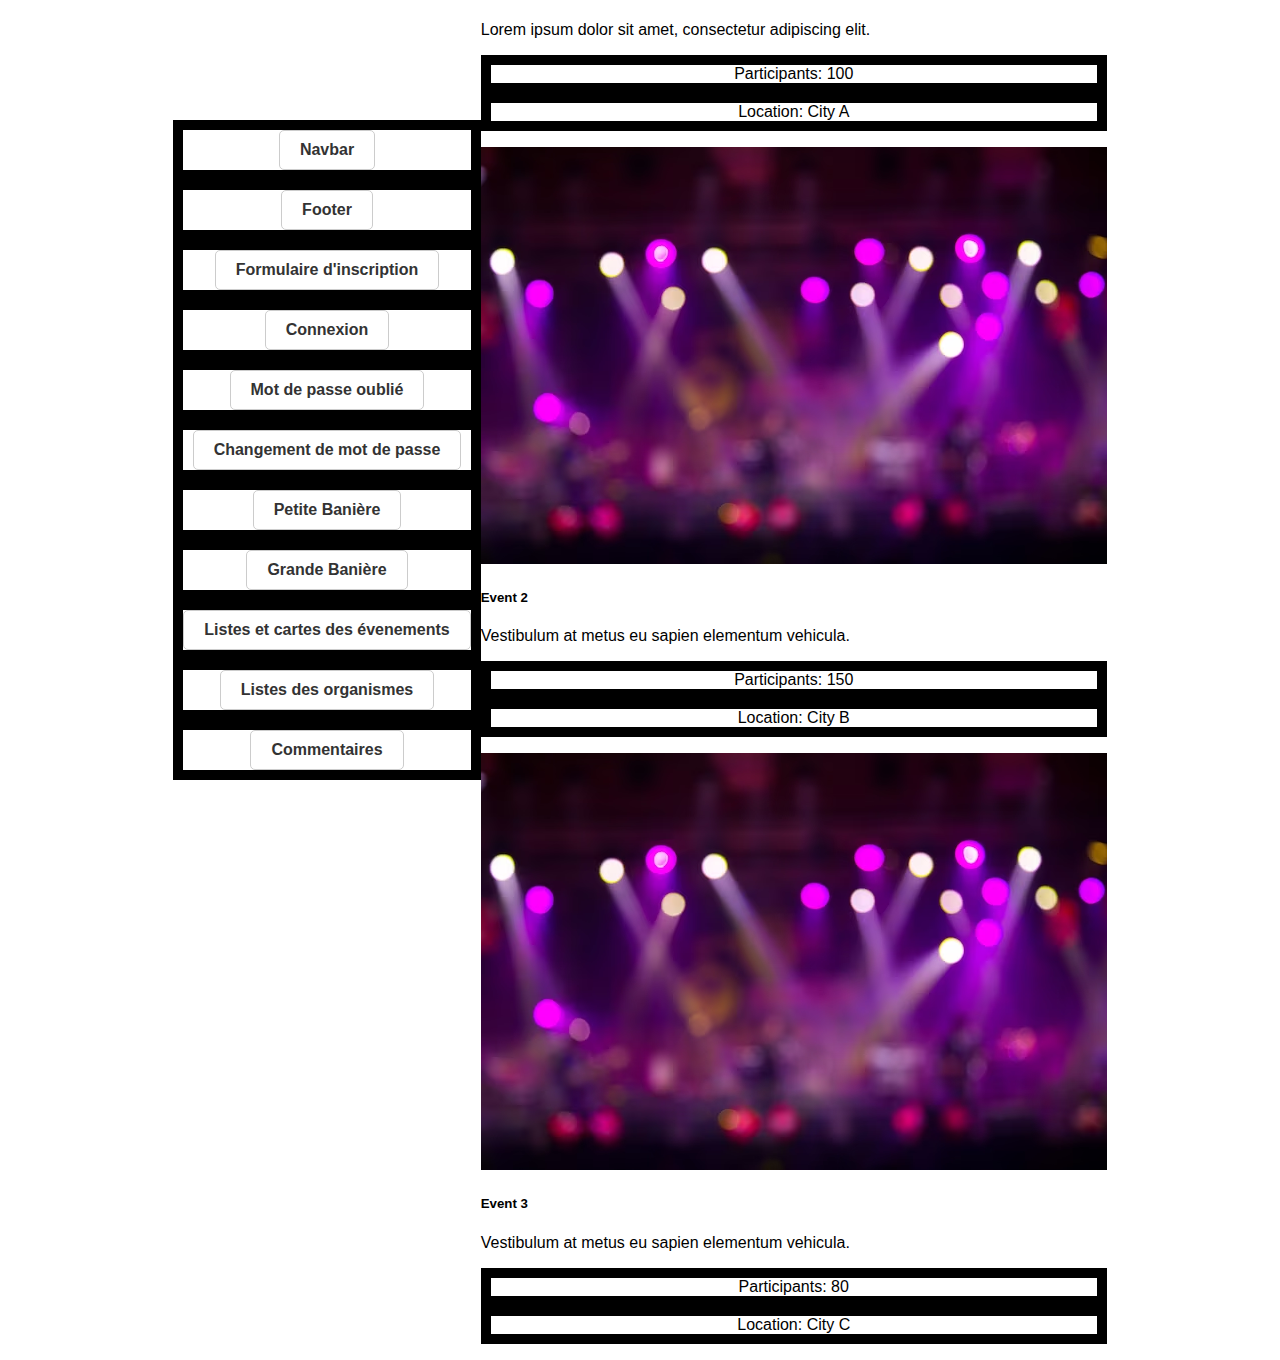
<file: index.html>
<!DOCTYPE html>
<html lang="en">
<head>
    <meta charset="UTF-8">
    <meta name="viewport" content="width=device-width, initial-scale=1.0">
    <link rel="stylesheet" href="styles.css">
    <link href="https://cdn.jsdelivr.net/npm/bootstrap@5.3.1/dist/css/bootstrap.min.css" rel="stylesheet" integrity="sha384-4bw+/aepP/YC94hEpVNVgiZdgIC5+VKNBQNGCHeKRQN+PtmoHDEXuppvnDJzQIu9" crossorigin="anonymous">
    <script src="https://cdn.jsdelivr.net/npm/bootstrap@5.3.1/dist/js/bootstrap.bundle.min.js" integrity="sha384-HwwvtgBNo3bZJJLYd8oVXjrBZt8cqVSpeBNS5n7C8IVInixGAoxmnlMuBnhbgrkm" crossorigin="anonymous"></script>
    <title>Kit UI PROJET DAY 2</title>
    <style>
        body {
            
            font-family: Arial, sans-serif;
            display: flex;
            justify-content: center;
            align-items: center;
            height: 100vh;
            margin: 0;
        }
        
        ul {
            list-style-type: none;
            padding: 0;
        }
        
        ul li {
            border: 10px solid #000000;
            margin-bottom: auto;
            text-align: center;
        }
        
        ul li a {
            border: 60px solid #000000;
            text-decoration: none;
            color: #333;
            font-weight: bold;
            display: inline-block;
            padding: 10px 20px;
            border: 1px solid #ccc;
            border-radius: 5px;
            transition: background-color 0.3s, color 0.3s;
        }
        
        ul li a:hover {
            background-color: #007bff;
            color: #000000;
            border-color: #007bff;
        }
    </style>
</head>

<body>
    <ul>
        <li><a href="navbar.html">Navbar</a></li>
        <li><a href="footer.html">Footer</a></li>
        <li><a href="authentification_form.html">Formulaire d'inscription</a></li>
        <li><a href="connexion.html">Connexion</a></li>
        <li><a href="mdpoublie.html">Mot de passe oublié</a></li>
        <li><a href="changepassword.html">Changement de mot de passe</a></li>
        <li><a href="baniere.html">Petite Banière</a></li>
        <li><a href="Bigbanniere.html">Grande Banière</a></li>
        <li><a href="cartes.html">Listes et cartes des évenements</a></li>
        <li><a href="organismes.html">Listes des organismes</a></li>
        <li><a href="commentaires.html">Commentaires</a></li>
    </ul>
</body>



<div class="container">
    <div class="row mt-5">
        <div class="col-lg-4 mb-4">
            <div class="card">
                <img src="event1.jpg" class="card-img-top" alt="Event 1">
                <div class="card-body">
                    <h5 class="card-title">Event 1</h5>
                    <p class="card-text">Lorem ipsum dolor sit amet, consectetur adipiscing elit.</p>
                </div>
                <ul class="list-group list-group-flush">
                    <li class="list-group-item">Participants: 100</li>
                    <li class="list-group-item">Location: City A</li>
                </ul>
            </div>
        </div>
        <div class="col-lg-4 mb-4">
            <div class="card">
                <img src="event1.jpg" class="card-img-top" alt="Event 2">
                <div class="card-body">
                    <h5 class="card-title">Event 2</h5>
                    <p class="card-text">Vestibulum at metus eu sapien elementum vehicula.</p>
                </div>
                <ul class="list-group list-group-flush">
                    <li class="list-group-item">Participants: 150</li>
                    <li class="list-group-item">Location: City B</li>
                </ul>
            </div>
        </div>
        <div class="col-lg-4 mb-4">
            <div class="card">
                <img src="event1.jpg" class="card-img-top" alt="Event 3">
                <div class="card-body">
                    <h5 class="card-title">Event 3</h5>
                    <p class="card-text">Vestibulum at metus eu sapien elementum vehicula.</p>
                </div>
                <ul class="list-group list-group-flush">
                    <li class="list-group-item">Participants: 80</li>
                    <li class="list-group-item">Location: City C</li>
                </ul>
            </div>
        </div>
    </div>
</div>
</html>
</file>
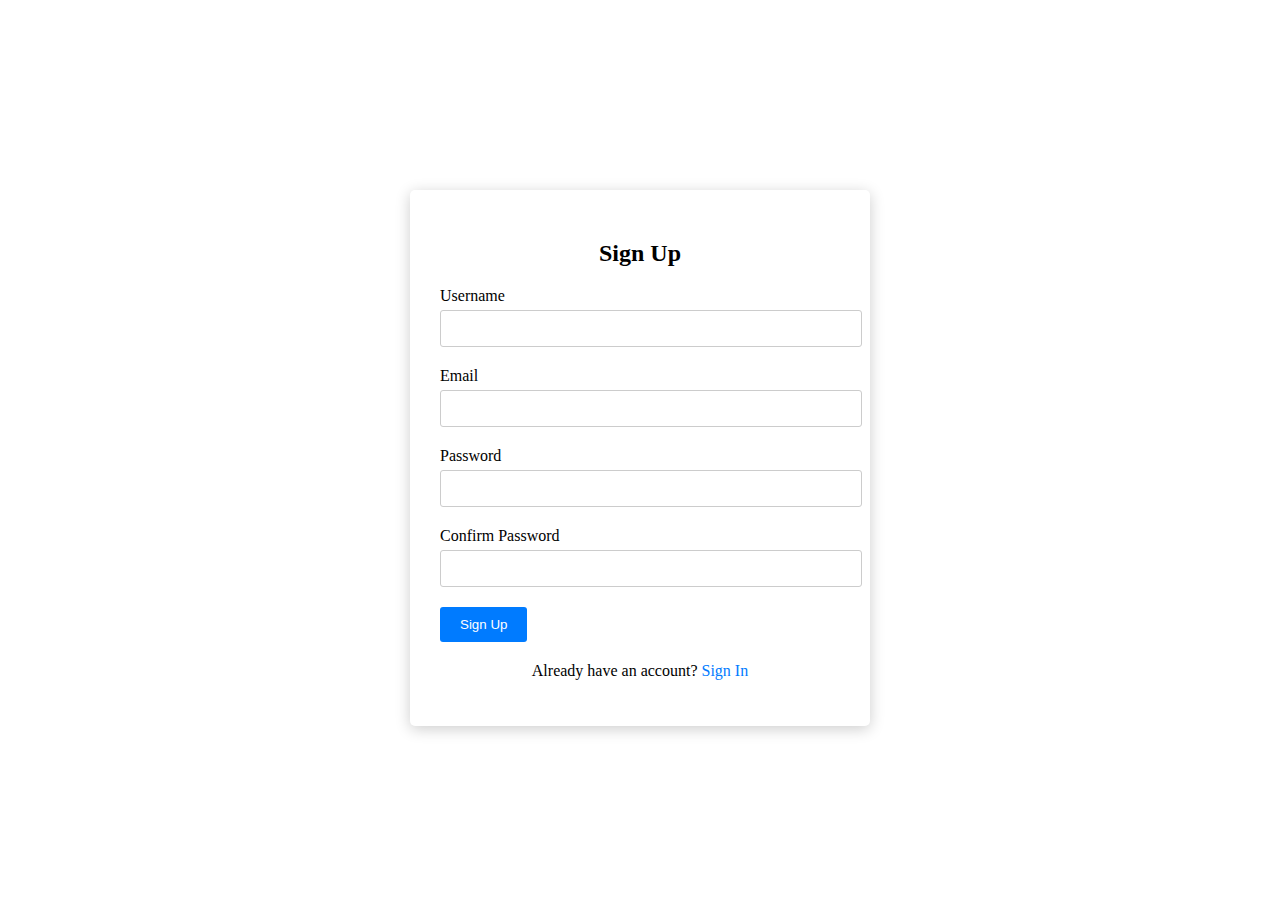
<file: authentification_form.html>
<!DOCTYPE html>
<html lang="en">
<head>
    <meta charset="UTF-8">
    <meta name="viewport" content="width=device-width, initial-scale=1.0">
    <link rel="stylesheet" href="styles.css">
    <title>Sign Up Form</title>
    
</head>
<body>
    <div class="container">
        <div class="signup-form">
            <h2>Sign Up</h2>
            <form>
                <div class="form-group">
                    <label for="username">Username</label>
                    <input type="text" id="username" name="username" required>
                </div>
                <div class="form-group">
                    <label for="email">Email</label>
                    <input type="email" id="email" name="email" required>
                </div>
                <div class="form-group">
                    <label for="password">Password</label>
                    <input type="password" id="password" name="password" required>
                </div>
                <div class="form-group">
                    <label for="confirm-password">Confirm Password</label>
                    <input type="password" id="confirm-password" name="confirm-password" required>
                </div>
                <button type="submit" class="btn btn-primary">Sign Up</button>
            </form>
            <p class="signin-link">Already have an account? <a href="#">Sign In</a></p>
        </div>
    </div>
</body>
</html>
</file>
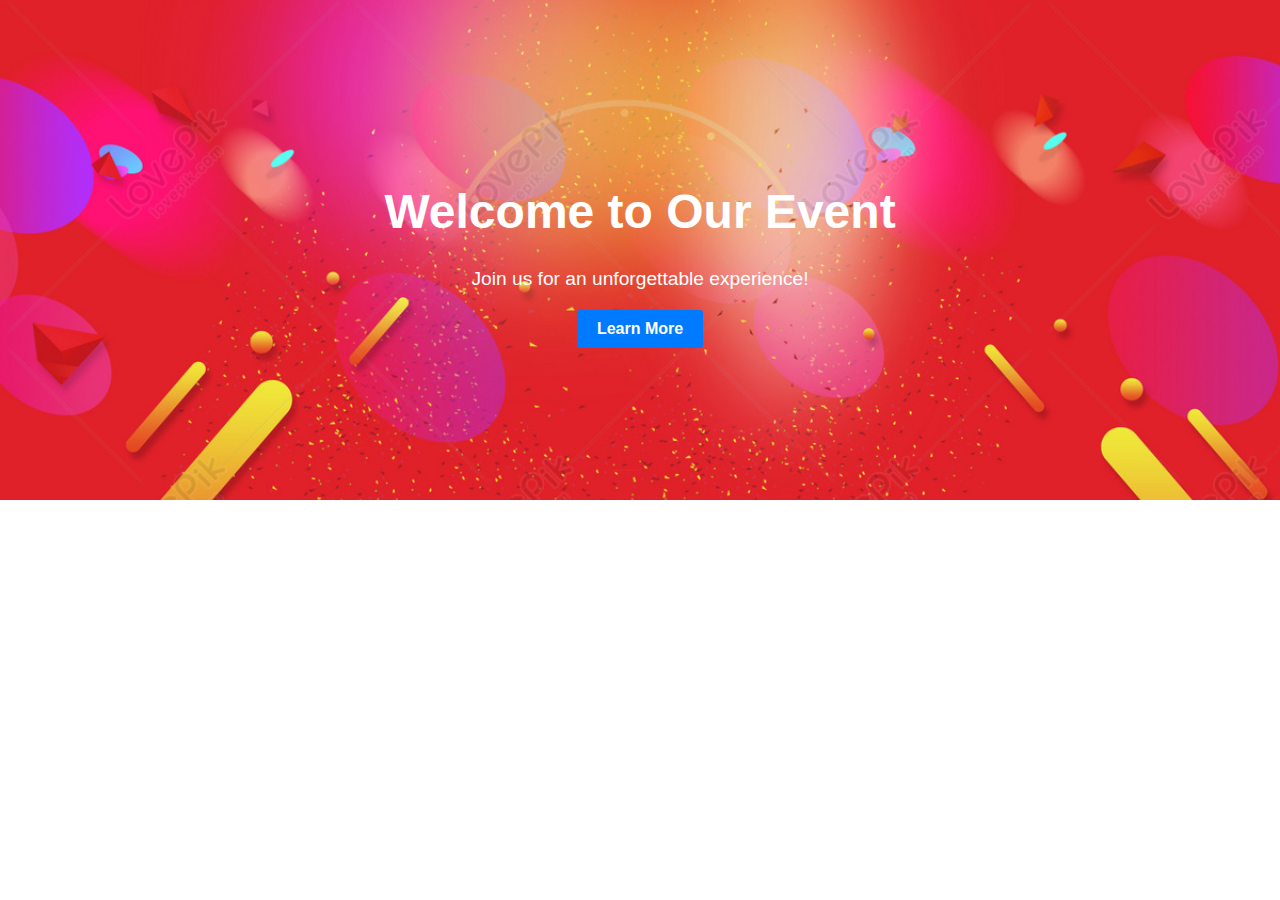
<file: baniere.html>
<!DOCTYPE html>
<html lang="en">
<head>
    <meta charset="UTF-8">
    <meta name="viewport" content="width=device-width, initial-scale=1.0">
    <style>
        body {
            margin: 0;
            padding: 0;
            font-family: Arial, sans-serif;
        }
        
        .banner {
            position: relative;
            background-image: url('background-image.jpg');
            background-size: cover;
            background-position: center;
            height: 500px;
            color: #fff;
            text-align: center;
            display: flex;
            flex-direction: column;
            justify-content: center;
            align-items: center;
        }
        
        .banner h1 {
            font-size: 3rem;
            margin-bottom: 10px;
        }
        
        .banner p {
            font-size: 1.2rem;
            margin-bottom: 20px;
        }
        
        .btn-primary {
            background-color: #007bff;
            color: #fff;
            border: none;
            padding: 10px 20px;
            border-radius: 3px;
            cursor: pointer;
            text-decoration: none;
            font-weight: bold;
        }
    </style>
    <title>Event Banner</title>
</head>
<body>
    <div class="banner">
        <h1>Welcome to Our Event</h1>
        <p>Join us for an unforgettable experience!</p>
        <a href="#" class="btn-primary">Learn More</a>
    </div>
</body>
</html>
</file>
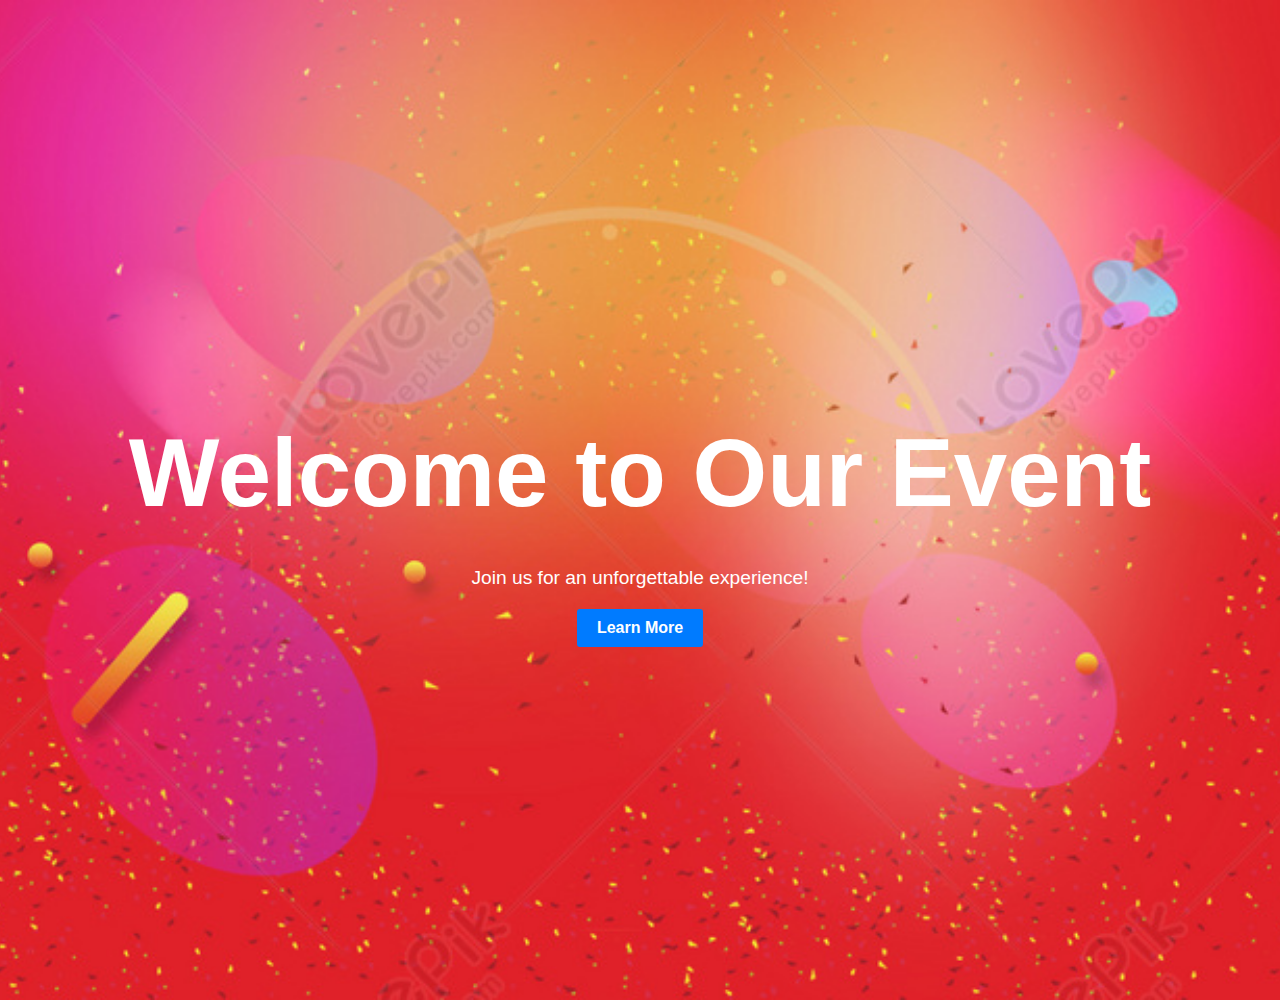
<file: Bigbanniere.html>
<!DOCTYPE html>
<html lang="en">
<head>
    <meta charset="UTF-8">
    <meta name="viewport" content="width=device-width, initial-scale=1.0">
    <style>
        body {
            margin: 0;
            padding: 0;
            font-family: Arial, sans-serif;
        }
        
        .banner {
            position: relative;
            background-image: url('background-image.jpg');
            background-size: cover;
            background-position: center;
            height: 1000px;
            color: #fff;
            text-align: center;
            display: flex;
            flex-direction: column;
            justify-content: center;
            align-items: center;
        }
        
        .banner h1 {
            font-size: 6rem;
            margin-bottom: 20px;
        }
        
        .banner p {
            font-size: 1.2rem;
            margin-bottom: 20px;
        }
        
        .btn-primary {
            background-color: #007bff;
            color: #fff;
            border: none;
            padding: 10px 20px;
            border-radius: 3px;
            cursor: pointer;
            text-decoration: none;
            font-weight: bold;
        }
    </style>
    <title>Event Banner</title>
</head>
<body>
    <div class="banner">
        <h1>Welcome to Our Event</h1>
        <p>Join us for an unforgettable experience!</p>
        <a href="#" class="btn-primary">Learn More</a>
    </div>
</body>
</html>
</file>
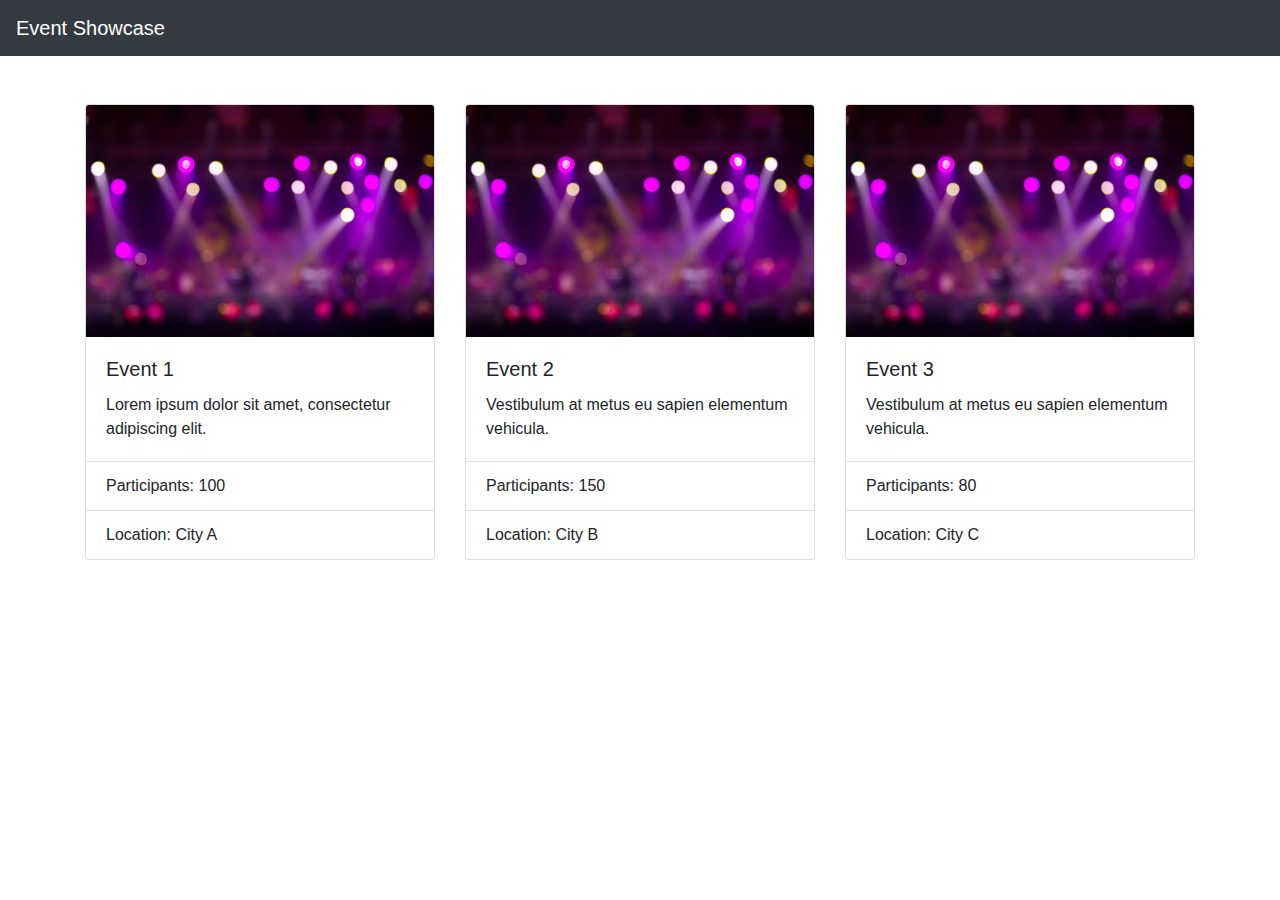
<file: cartes.html>
<!DOCTYPE html>
<html lang="en">
<head>
    <meta charset="UTF-8">
    <meta name="viewport" content="width=device-width, initial-scale=1.0">
    <link rel="stylesheet" href="https://stackpath.bootstrapcdn.com/bootstrap/4.5.2/css/bootstrap.min.css">
    <title>Event Presentation</title>
    <style>
        body {
            padding-top: 56px;
        }
    </style>
</head>
<body>
    <nav class="navbar navbar-expand-lg navbar-dark bg-dark fixed-top">
        <a class="navbar-brand" href="#">Event Showcase</a>
    </nav>
    
    <div class="container">
        <div class="row mt-5">
            <div class="col-lg-4 mb-4">
                <div class="card">
                    <img src="event1.jpg" class="card-img-top" alt="Event 1">
                    <div class="card-body">
                        <h5 class="card-title">Event 1</h5>
                        <p class="card-text">Lorem ipsum dolor sit amet, consectetur adipiscing elit.</p>
                    </div>
                    <ul class="list-group list-group-flush">
                        <li class="list-group-item">Participants: 100</li>
                        <li class="list-group-item">Location: City A</li>
                    </ul>
                </div>
            </div>
            <div class="col-lg-4 mb-4">
                <div class="card">
                    <img src="event1.jpg" class="card-img-top" alt="Event 2">
                    <div class="card-body">
                        <h5 class="card-title">Event 2</h5>
                        <p class="card-text">Vestibulum at metus eu sapien elementum vehicula.</p>
                    </div>
                    <ul class="list-group list-group-flush">
                        <li class="list-group-item">Participants: 150</li>
                        <li class="list-group-item">Location: City B</li>
                    </ul>
                </div>
            </div>
            <div class="col-lg-4 mb-4">
                <div class="card">
                    <img src="event1.jpg" class="card-img-top" alt="Event 3">
                    <div class="card-body">
                        <h5 class="card-title">Event 3</h5>
                        <p class="card-text">Vestibulum at metus eu sapien elementum vehicula.</p>
                    </div>
                    <ul class="list-group list-group-flush">
                        <li class="list-group-item">Participants: 80</li>
                        <li class="list-group-item">Location: City C</li>
                    </ul>
                </div>
            </div>
        </div>
        
        <script src="https://code.jquery.com/jquery-3.5.1.slim.min.js"></script>
        <script src="https://cdn.jsdelivr.net/npm/@popperjs/core@2.9.3/dist/umd/popper.min.js"></script>
        <script src="https://stackpath.bootstrapcdn.com/bootstrap/4.5.2/js/bootstrap.min.js"></script>
    </body>
    </html>
</file>
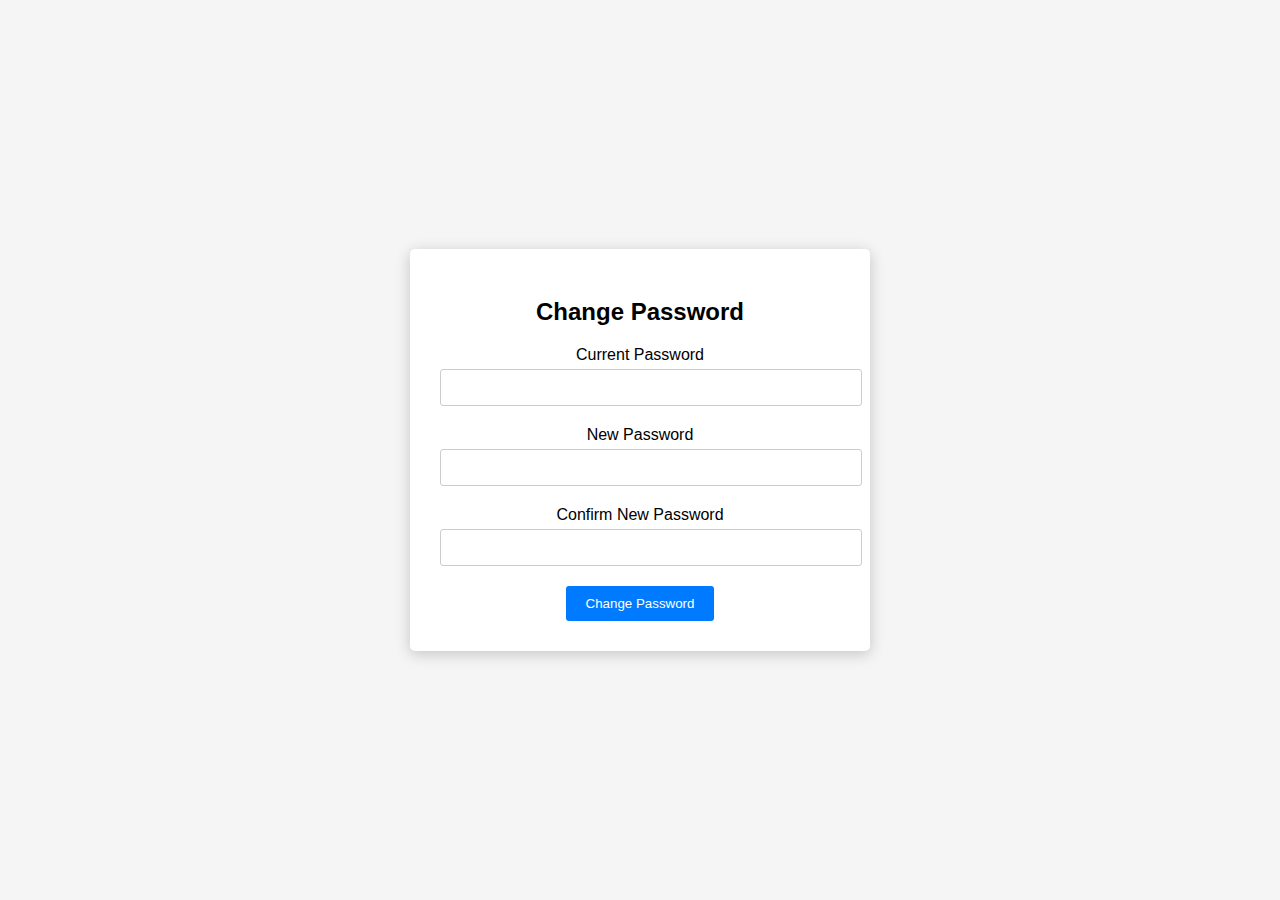
<file: changepassword.html>
<!DOCTYPE html>
<html lang="en">
<head>
    <meta charset="UTF-8">
    <meta name="viewport" content="width=device-width, initial-scale=1.0">
    <title>Change Password</title>
    <style>
        body {
            margin: 0;
            padding: 0;
            font-family: Arial, sans-serif;
            background-color: #f5f5f5;
            display: flex;
            justify-content: center;
            align-items: center;
            min-height: 100vh;
        }
        
        .container {
            background-color: #fff;
            padding: 30px;
            border-radius: 5px;
            box-shadow: 0px 3px 15px rgba(0, 0, 0, 0.2);
            width: 100%;
            max-width: 400px;
            text-align: center;
        }
        
        .container h2 {
            margin-bottom: 20px;
        }
        
        .form-group {
            margin-bottom: 20px;
        }
        
        .form-group label {
            display: block;
            margin-bottom: 5px;
        }
        
        .form-group input {
            width: 100%;
            padding: 10px;
            border: 1px solid #ccc;
            border-radius: 3px;
        }
        
        .btn-primary {
            background-color: #007bff;
            color: #fff;
            border: none;
            padding: 10px 20px;
            border-radius: 3px;
            cursor: pointer;
        }
    </style>
</head>
<body>
    <div class="container">
        <h2>Change Password</h2>
        <form>
            <div class="form-group">
                <label for="current-password">Current Password</label>
                <input type="password" id="current-password" name="current-password" required>
            </div>
            <div class="form-group">
                <label for="new-password">New Password</label>
                <input type="password" id="new-password" name="new-password" required>
            </div>
            <div class="form-group">
                <label for="confirm-new-password">Confirm New Password</label>
                <input type="password" id="confirm-new-password" name="confirm-new-password" required>
            </div>
            <button type="submit" class="btn btn-primary">Change Password</button>
        </form>
    </div>
</body>
</html>
</file>
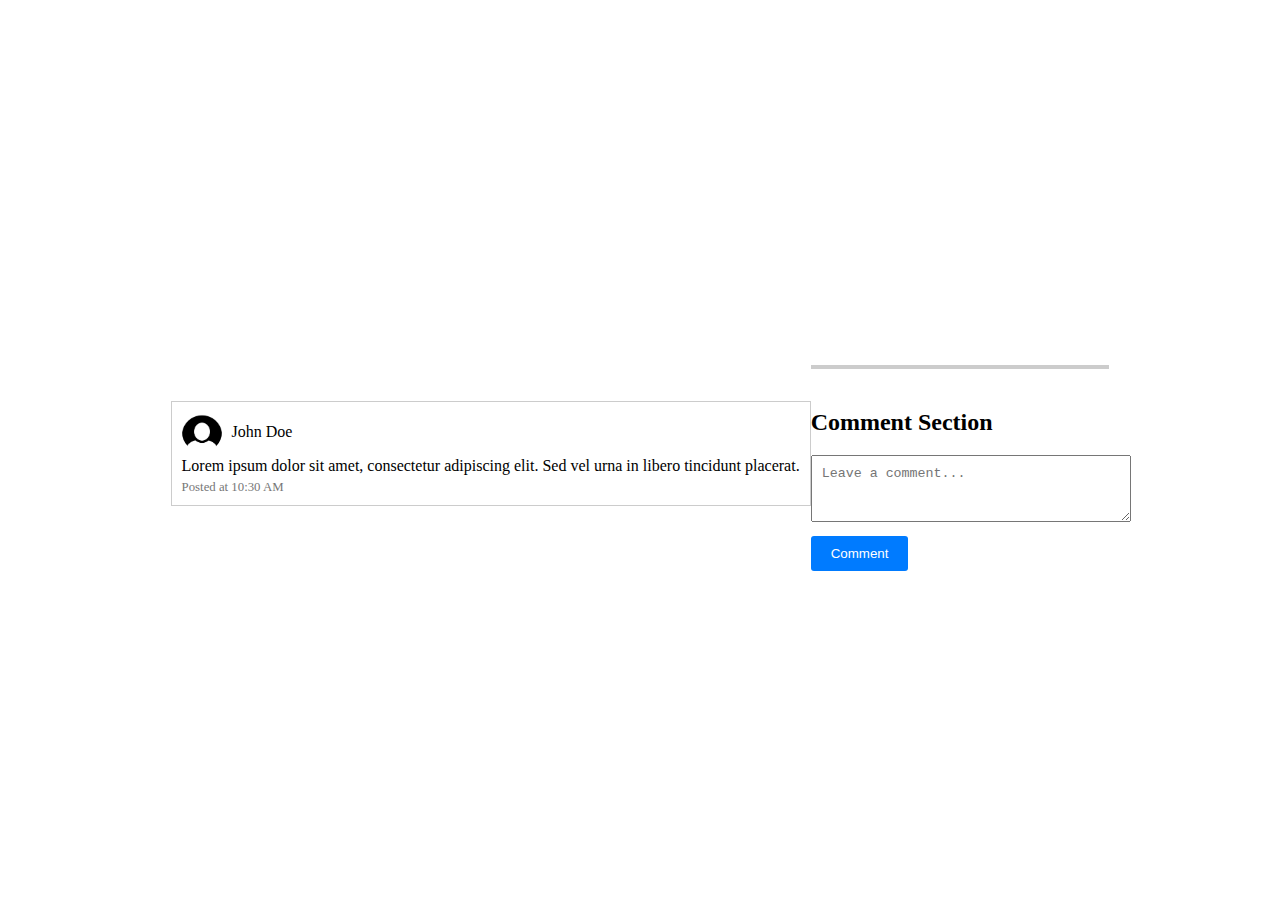
<file: commentaires.html>
<!DOCTYPE html>
<html lang="en">
<head>
    <meta charset="UTF-8">
    <meta name="viewport" content="width=device-width, initial-scale=1.0">
    <link rel="stylesheet" href="styles.css">
    <title>Comment Section</title>
    <style>
        /* Vos styles globaux ici */
        
        /* Style spécifique pour la molécule de commentaire */
        .comment {
            border: 1px solid #ccc;
            padding: 10px;
            margin-bottom: 10px;
        }
        
        .comment-author {
            display: flex;
            align-items: center;
            margin-bottom: 5px;
        }
        
        .comment-author img {
            width: 40px;
            height: 40px;
            border-radius: 50%;
            margin-right: 10px;
        }
        
        .comment-content {
            margin-bottom: 5px;
        }
        
        .comment-time {
            font-size: 0.8rem;
            color: #777;
        }
        
        /* Style spécifique pour l'organisme de section de commentaires */
        .comment-section {
            border-top: 4px solid #ccc;
            padding-top: 20px;
            margin-top: 20px;
        }
        
        .comment-input {
            width: 100%;
            padding: 10px;
            margin-bottom: 10px;
        }
        
        .comment-button {
            background-color: #007bff;
            color: #fff;
            border: none;
            padding: 10px 20px;
            border-radius: 3px;
            cursor: pointer;
        }
    </style>
</head>
<body>
    <div class="container">
        <div class="comment">
            <div class="comment-author">
                <img src="user1.jpg" alt="User 1">
                <span>John Doe</span>
            </div>
            <div class="comment-content">
                Lorem ipsum dolor sit amet, consectetur adipiscing elit. Sed vel urna in libero tincidunt placerat.
            </div>
            <div class="comment-time">Posted at 10:30 AM</div>
        </div>
        <!-- Ajoutez d'autres commentaires ici -->
        
        <div class="comment-section">
            <h2>Comment Section</h2>
            <textarea class="comment-input" rows="3" placeholder="Leave a comment..."></textarea>
            <button class="comment-button">Comment</button>
        </div>
    </div>
</body>
</html>
</file>
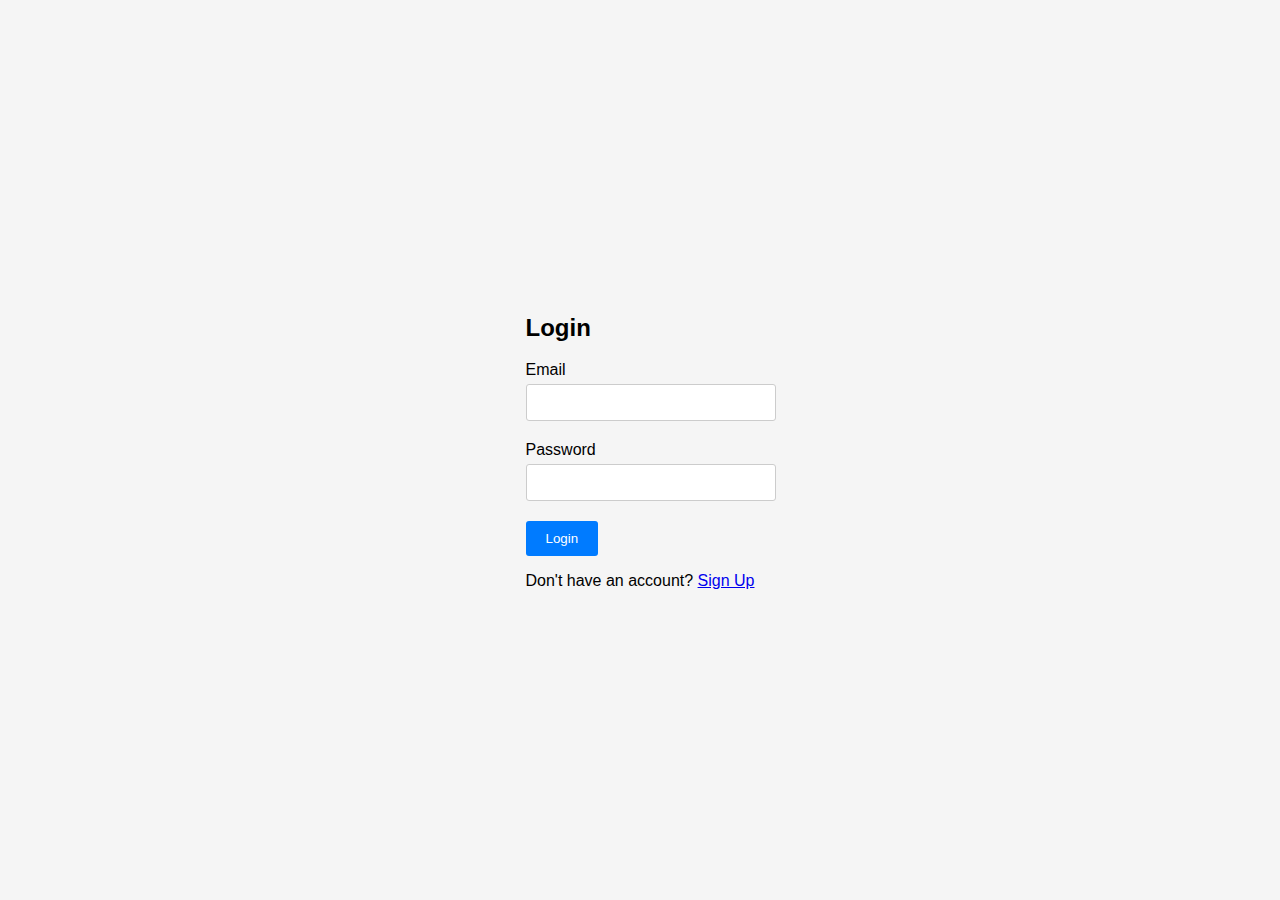
<file: connexion.html>
<!DOCTYPE html>
<html lang="en">
<head>
    <meta charset="UTF-8">
    <meta name="viewport" content="width=device-width, initial-scale=1.0">
    <link rel="stylesheet" href="styles.css">
    <title>Login Page</title>
    <style>
        body {
            margin: 0;
            padding: 0;
            font-family: Arial, sans-serif;
            background-color: #f5f5f5;
            display: flex;
            justify-content: center;
            align-items: center;
            min-height: 100vh;
        }
    </style>
</head>
<body>
    <div class="container">
        <div class="login-form">
            <h2>Login</h2>
            <form>
                <div class="form-group">
                    <label for="email">Email</label>
                    <input type="email" id="email" name="email" required>
                </div>
                <div class="form-group">
                    <label for="password">Password</label>
                    <input type="password" id="password" name="password" required>
                </div>
                <button type="submit" class="btn btn-primary">Login</button>
            </form>
            <p class="signup-link">Don't have an account? <a href="#">Sign Up</a></p>
        </div>
    </div>
</body>
</html>
</file>
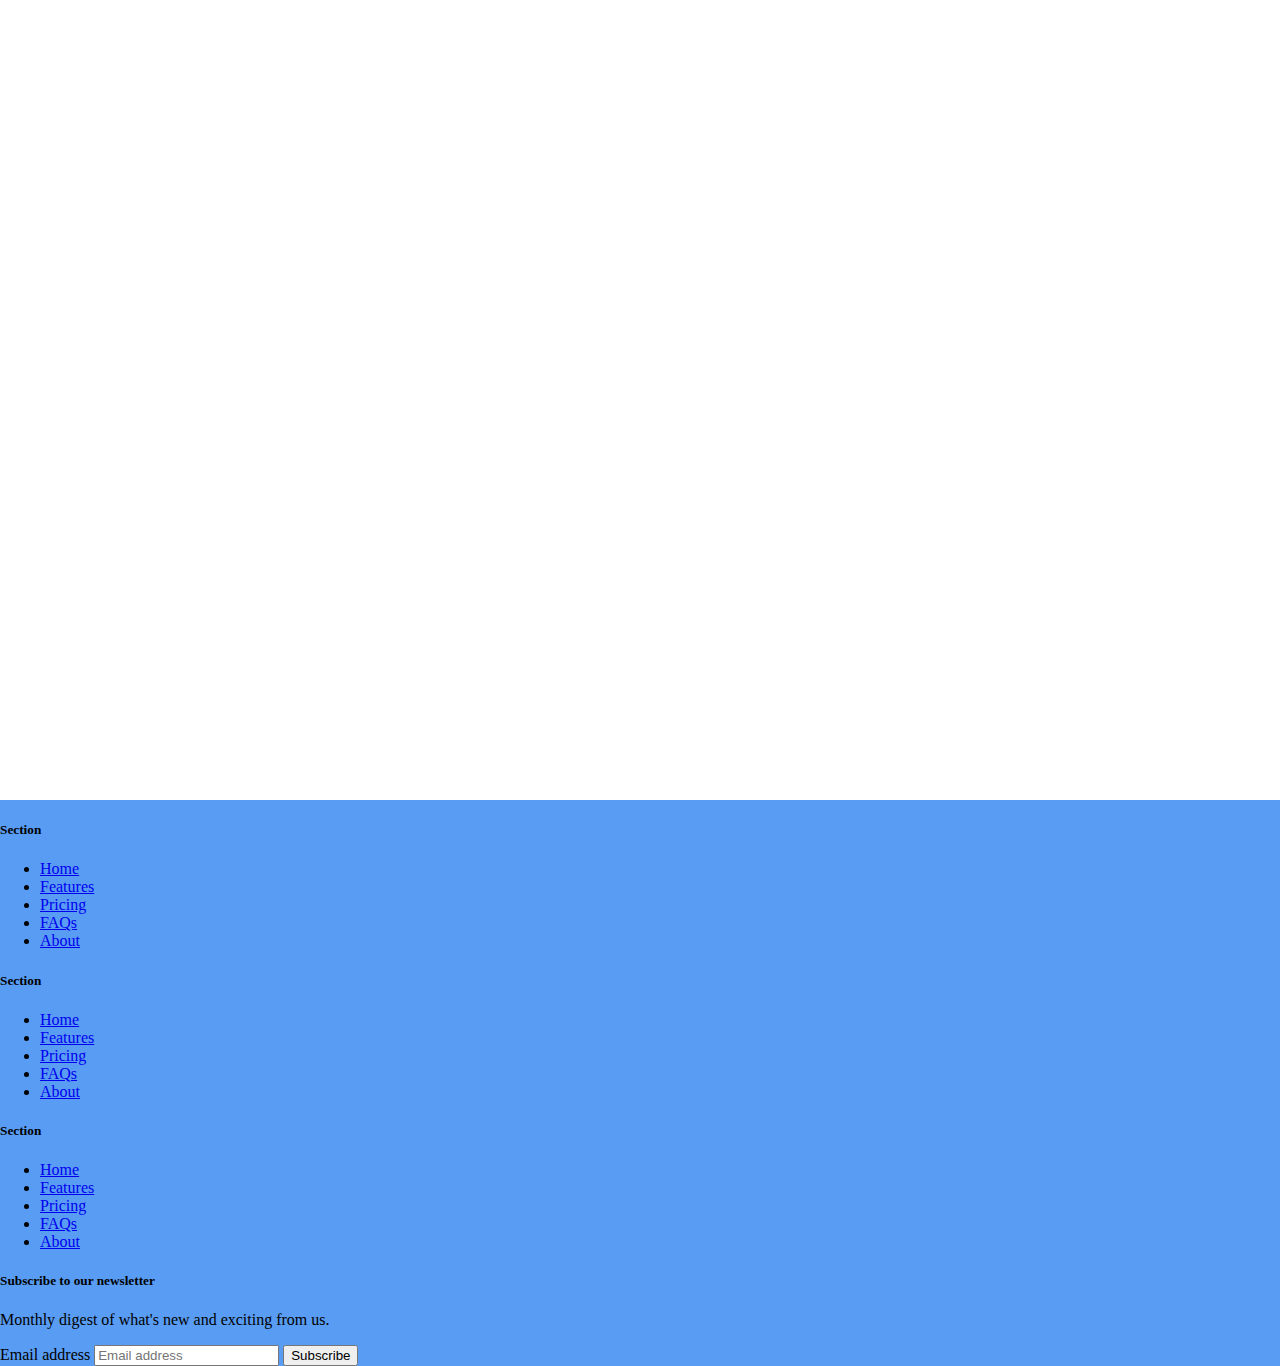
<file: footer.html>
<!DOCTYPE html>
<html lang="en">
<head>
  <meta charset="UTF-8">
  <meta name="viewport" content="width=device-width, initial-scale=1.0">
  
  <link href="https://cdn.jsdelivr.net/npm/bootstrap@5.3.1/dist/css/bootstrap.min.css" rel="stylesheet" integrity="sha384-4bw+/aepP/YC94hEpVNVgiZdgIC5+VKNBQNGCHeKRQN+PtmoHDEXuppvnDJzQIu9" crossorigin="anonymous">
  <script src="https://cdn.jsdelivr.net/npm/bootstrap@5.3.1/dist/js/bootstrap.bundle.min.js" integrity="sha384-HwwvtgBNo3bZJJLYd8oVXjrBZt8cqVSpeBNS5n7C8IVInixGAoxmnlMuBnhbgrkm" crossorigin="anonymous"></script>
  <title>Kit UI PROJET DAY 2</title>
  <style>
    /* Custom styles for the footer */
    
    body {
      margin: 0;
      padding-bottom: 100px; /* bottom = footer height */
      background-color: rgb(255, 255, 255);
    }
    footer {
      background: rgb(89, 156, 243);
      position: absolute;
      bottom: 0;
      height: 100px;
      width: 100%;
    }
    .row { 
      background: rgb(89, 156, 243);
    }
    
  </style>
</head>
<body> 
  <footer class="py-5">
    <div class="row">
      <div class="col-6 col-md-2 mb-3">
        <h5>Section</h5>
        <ul class="nav flex-column">
          <li class="nav-item mb-2"><a href="#" class="nav-link p-0 text-muted">Home</a></li>
          <li class="nav-item mb-2"><a href="#" class="nav-link p-0 text-muted">Features</a></li>
          <li class="nav-item mb-2"><a href="#" class="nav-link p-0 text-muted">Pricing</a></li>
          <li class="nav-item mb-2"><a href="#" class="nav-link p-0 text-muted">FAQs</a></li>
          <li class="nav-item mb-2"><a href="#" class="nav-link p-0 text-muted">About</a></li>
        </ul>
      </div>
      
      <div class="col-6 col-md-2 mb-3">
        <h5>Section</h5>
        <ul class="nav flex-column">
          <li class="nav-item mb-2"><a href="#" class="nav-link p-0 text-muted">Home</a></li>
          <li class="nav-item mb-2"><a href="#" class="nav-link p-0 text-muted">Features</a></li>
          <li class="nav-item mb-2"><a href="#" class="nav-link p-0 text-muted">Pricing</a></li>
          <li class="nav-item mb-2"><a href="#" class="nav-link p-0 text-muted">FAQs</a></li>
          <li class="nav-item mb-2"><a href="#" class="nav-link p-0 text-muted">About</a></li>
        </ul>
      </div>
      
      <div class="col-6 col-md-2 mb-3">
        <h5>Section</h5>
        <ul class="nav flex-column">
          <li class="nav-item mb-2"><a href="#" class="nav-link p-0 text-muted">Home</a></li>
          <li class="nav-item mb-2"><a href="#" class="nav-link p-0 text-muted">Features</a></li>
          <li class="nav-item mb-2"><a href="#" class="nav-link p-0 text-muted">Pricing</a></li>
          <li class="nav-item mb-2"><a href="#" class="nav-link p-0 text-muted">FAQs</a></li>
          <li class="nav-item mb-2"><a href="#" class="nav-link p-0 text-muted">About</a></li>
        </ul>
      </div>
      
      <div class="col-md-5 offset-md-1 mb-3">
        <form>
          <h5>Subscribe to our newsletter</h5>
          <p>Monthly digest of what's new and exciting from us.</p>
          <div class="d-flex flex-column flex-sm-row w-100 gap-2">
            <label for="newsletter1" class="visually-hidden">Email address</label>
            <input id="newsletter1" type="text" class="form-control" placeholder="Email address">
            <button class="btn btn-primary" type="button">Subscribe</button>
          </div>
        </form>
      </div>  
    </div>
  </footer>
</body>
</html>
</file>
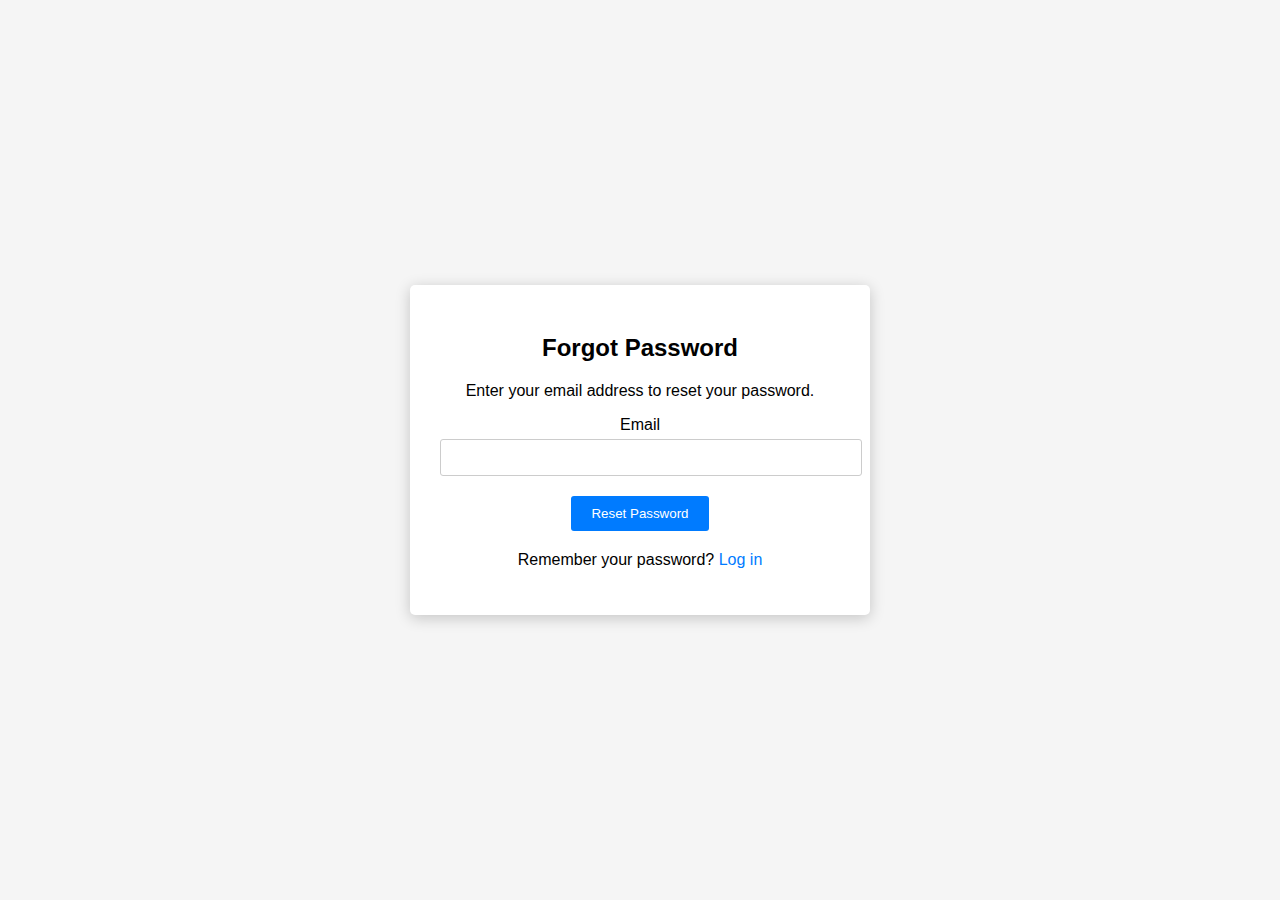
<file: mdpoublie.html>
<!DOCTYPE html>
<html lang="en">
<head>
    <meta charset="UTF-8">
    <meta name="viewport" content="width=device-width, initial-scale=1.0">
    <style>
        body {
            margin: 0;
            padding: 0;
            font-family: Arial, sans-serif;
            background-color: #f5f5f5;
            display: flex;
            justify-content: center;
            align-items: center;
            min-height: 100vh;
        }
        
        .forgot-password-form {
            background-color: #fff;
            padding: 30px;
            border-radius: 5px;
            box-shadow: 0px 3px 15px rgba(0, 0, 0, 0.2);
            width: 100%;
            max-width: 400px;
            text-align: center;
        }
        
        .forgot-password-form h2 {
            margin-bottom: 20px;
        }
        
        .form-group {
            margin-bottom: 20px;
        }
        
        .form-group label {
            display: block;
            margin-bottom: 5px;
        }
        
        .form-group input {
            width: 100%;
            padding: 10px;
            border: 1px solid #ccc;
            border-radius: 3px;
        }
        
        .btn-primary {
            background-color: #007bff;
            color: #fff;
            border: none;
            padding: 10px 20px;
            border-radius: 3px;
            cursor: pointer;
        }
        
        .login-link {
            margin-top: 20px;
        }
        
        .login-link a {
            color: #007bff;
            text-decoration: none;
        }
    </style>
    <title>Forgot Password</title>
</head>
<body>
    <div class="forgot-password-form">
        <h2>Forgot Password</h2>
        <p>Enter your email address to reset your password.</p>
        <form>
            <div class="form-group">
                <label for="email">Email</label>
                <input type="email" id="email" name="email" required>
            </div>
            <button type="submit" class="btn btn-primary">Reset Password</button>
        </form>
        <p class="login-link">Remember your password? <a href="#">Log in</a></p>
    </div>
</body>
</html>
</file>
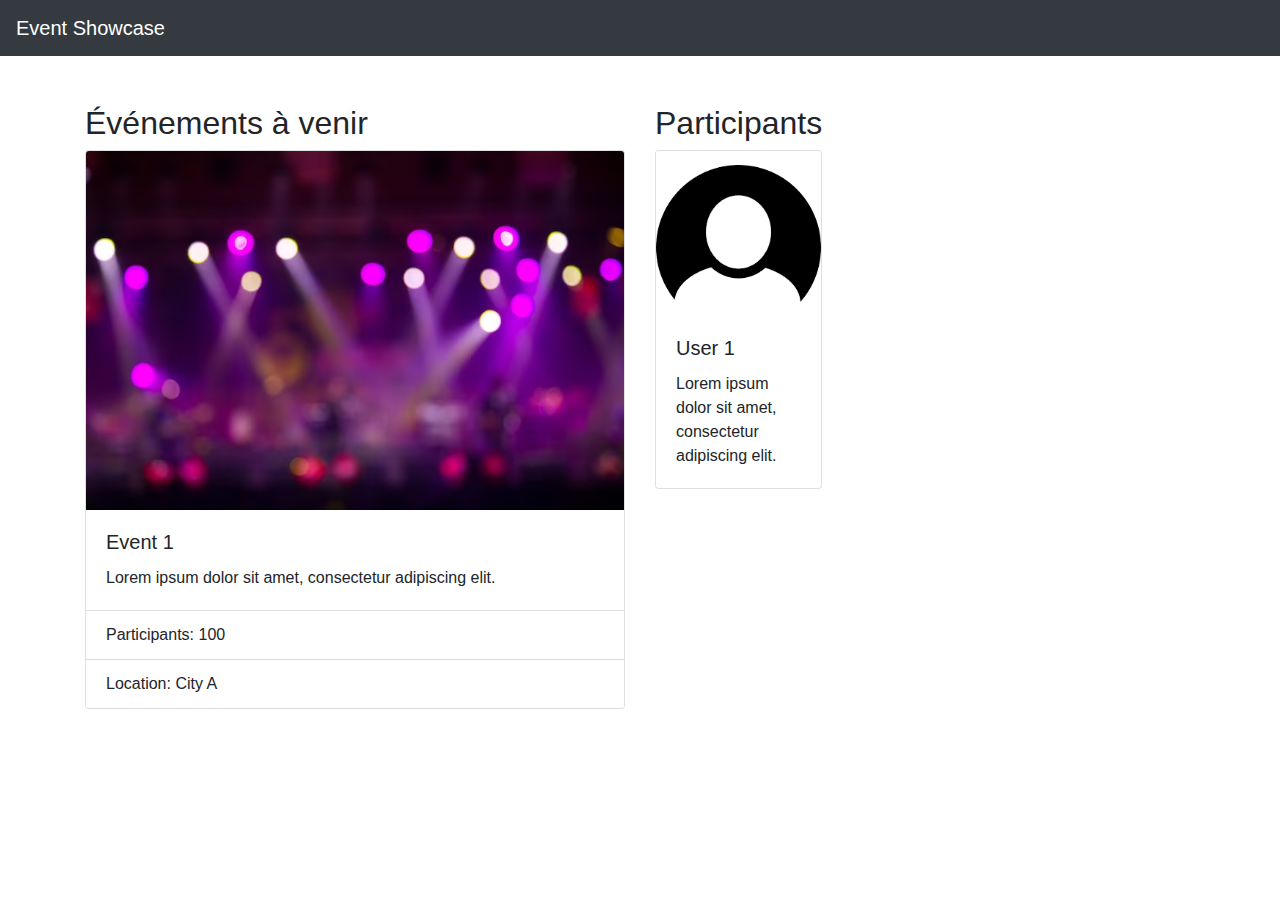
<file: organismes.html>
<!DOCTYPE html>
<html lang="en">
<head>
    <meta charset="UTF-8">
    <meta name="viewport" content="width=device-width, initial-scale=1.0">
    <link rel="stylesheet" href="https://stackpath.bootstrapcdn.com/bootstrap/4.5.2/css/bootstrap.min.css">
    <title>Event Presentation</title>
    <style>
        body {
            padding-top: 56px;
        }
    </style>
</head>
<body>
    <nav class="navbar navbar-expand-lg navbar-dark bg-dark fixed-top">
        <a class="navbar-brand" href="#">Event Showcase</a>
    </nav>
    
    <div class="container">
        <div class="row mt-5">
            <!-- Liste de cartes d'événements -->
            <div class="col-lg-6 mb-4">
                <h2>Événements à venir</h2>
                <div class="card-deck">
                    <div class="card">
                        <img src="event1.jpg" class="card-img-top" alt="Event 1">
                        <div class="card-body">
                            <h5 class="card-title">Event 1</h5>
                            <p class="card-text">Lorem ipsum dolor sit amet, consectetur adipiscing elit.</p>
                        </div>
                        <ul class="list-group list-group-flush">
                            <li class="list-group-item">Participants: 100</li>
                            <li class="list-group-item">Location: City A</li>
                        </ul>
                    </div>
                    <!-- Ajoutez plus de cartes d'événements ici -->
                </div>
            </div>
            
            <!-- Liste de cartes d'utilisateurs -->
            <div class="col-lg-6 mb-4">
                <h2>Participants</h2>
                <div class="card-columns">
                    <div class="card">
                        <img src="user1.jpg" class="card-img-top" alt="User 1">
                        <div class="card-body">
                            <h5 class="card-title">User 1</h5>
                            <p class="card-text">Lorem ipsum dolor sit amet, consectetur adipiscing elit.</p>
                        </div>
                    </div>
                    <!-- Ajoutez plus de cartes d'utilisateurs ici -->
                </div>
            </div>
        </div>
    </div>
    
    <script src="https://code.jquery.com/jquery-3.5.1.slim.min.js"></script>
    <script src="https://cdn.jsdelivr.net/npm/@popperjs/core@2.9.3/dist/umd/popper.min.js"></script>
    <script src="https://stackpath.bootstrapcdn.com/bootstrap/4.5.2/js/bootstrap.min.js"></script>
</body>
</html>
</file>
<file: styles.css>
.container {
    display: flex;
    justify-content: center;
    align-items: center;
    height: 100vh;
}

/* Inscription */

.signup-form {
    background-color: #fff;
    padding: 30px;
    border-radius: 5px;
    box-shadow: 0px 3px 15px rgba(0, 0, 0, 0.2);
    width: 100%;
    max-width: 400px;
}

.signup-form h2 {
    margin-bottom: 20px;
    text-align: center;
}

.form-group {
    margin-bottom: 20px;
}

.form-group label {
    display: block;
    margin-bottom: 5px;
}

.form-group input {
    width: 100%;
    padding: 10px;
    border: 1px solid #ccc;
    border-radius: 3px;
}

.btn-primary {
    background-color: #007bff;
    color: #fff;
    border: none;
    padding: 10px 20px;
    border-radius: 3px;
    cursor: pointer;
}

.signin-link {
    margin-top: 20px;
    text-align: center;
}

.signin-link a {
    color: #007bff;
    text-decoration: none;
}


/* Mot de passe oublie */

.forgot-password-form {
    background-color: #fff;
    padding: 30px;
    border-radius: 5px;
    box-shadow: 0px 3px 15px rgba(0, 0, 0, 0.2);
    width: 100%;
    max-width: 400px;
    text-align: center;
}

.forgot-password-form h2 {
    margin-bottom: 20px;
}

.form-group {
    margin-bottom: 20px;
}

.form-group label {
    display: block;
    margin-bottom: 5px;
}

.form-group input {
    width: 100%;
    padding: 10px;
    border: 1px solid #ccc;
    border-radius: 3px;
}

.btn-primary {
    background-color: #007bff;
    color: #fff;
    border: none;
    padding: 10px 20px;
    border-radius: 3px;
    cursor: pointer;
}

.login-link {
    margin-top: 20px;
}

.login-link a {
    color: #007bff;
    text-decoration: none;
}
</file>
